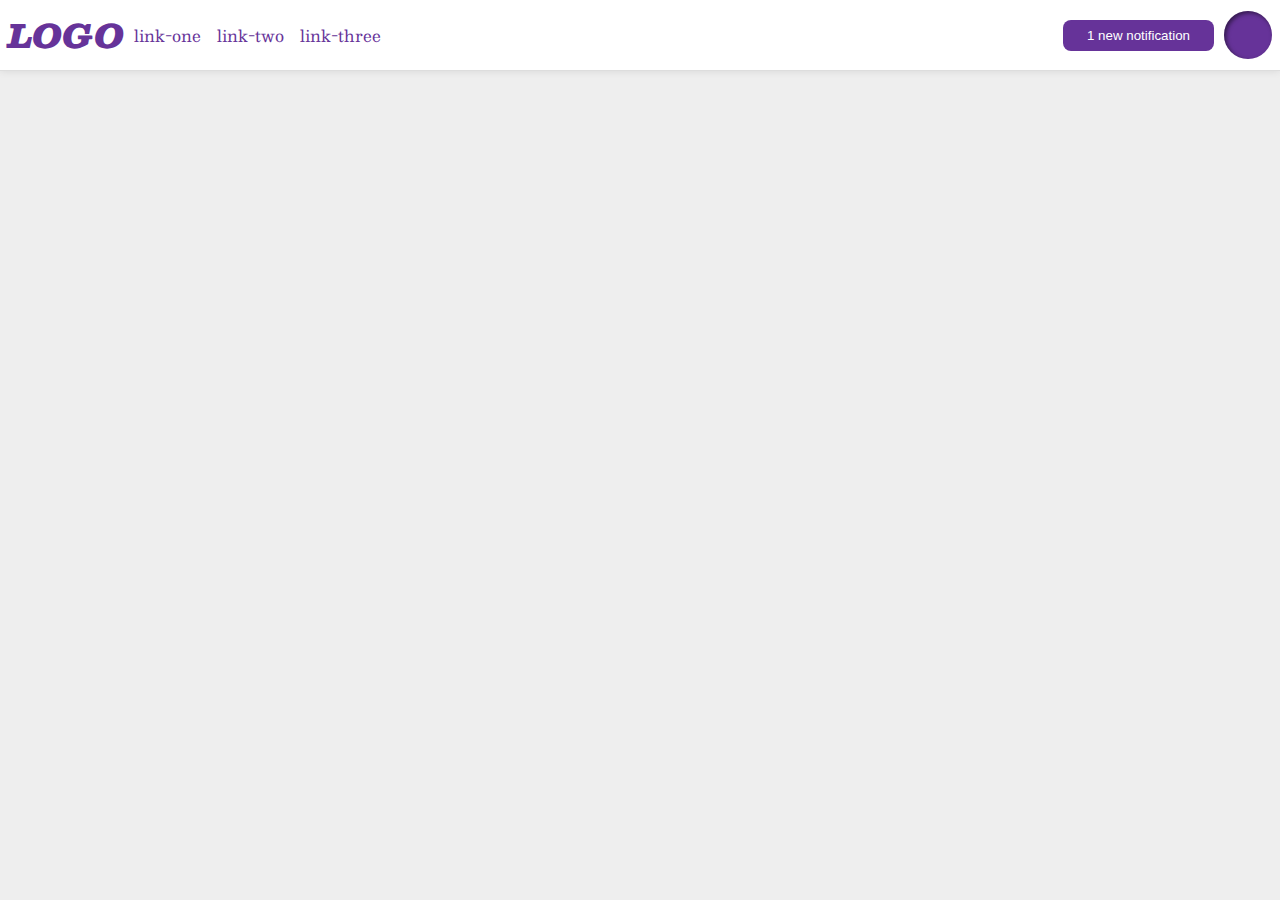
<file: flex/03-flex-header-2/index.html>
<!DOCTYPE html>
<html lang="en">

<head>
  <meta charset="UTF-8">
  <meta http-equiv="X-UA-Compatible" content="IE=edge">
  <meta name="viewport" content="width=device-width, initial-scale=1.0">
  <title>Flex Header 2</title>
  <link rel="stylesheet" href="style.css">
</head>

<body>
  <div class="header">
    <div class="left">
      <div class="logo">
        LOGO
      </div>
      <ul class="links">
        <li><a href="google.com">link-one</a></li>
        <li><a href="google.com">link-two</a></li>
        <li><a href="google.com">link-three</a></li>
      </ul>
    </div>
    <div class="right">
      <button class="notifications">
        1 new notification
      </button>
      <div class="profile-image"></div>
    </div>
  </div>
</body>

</html>
</file>
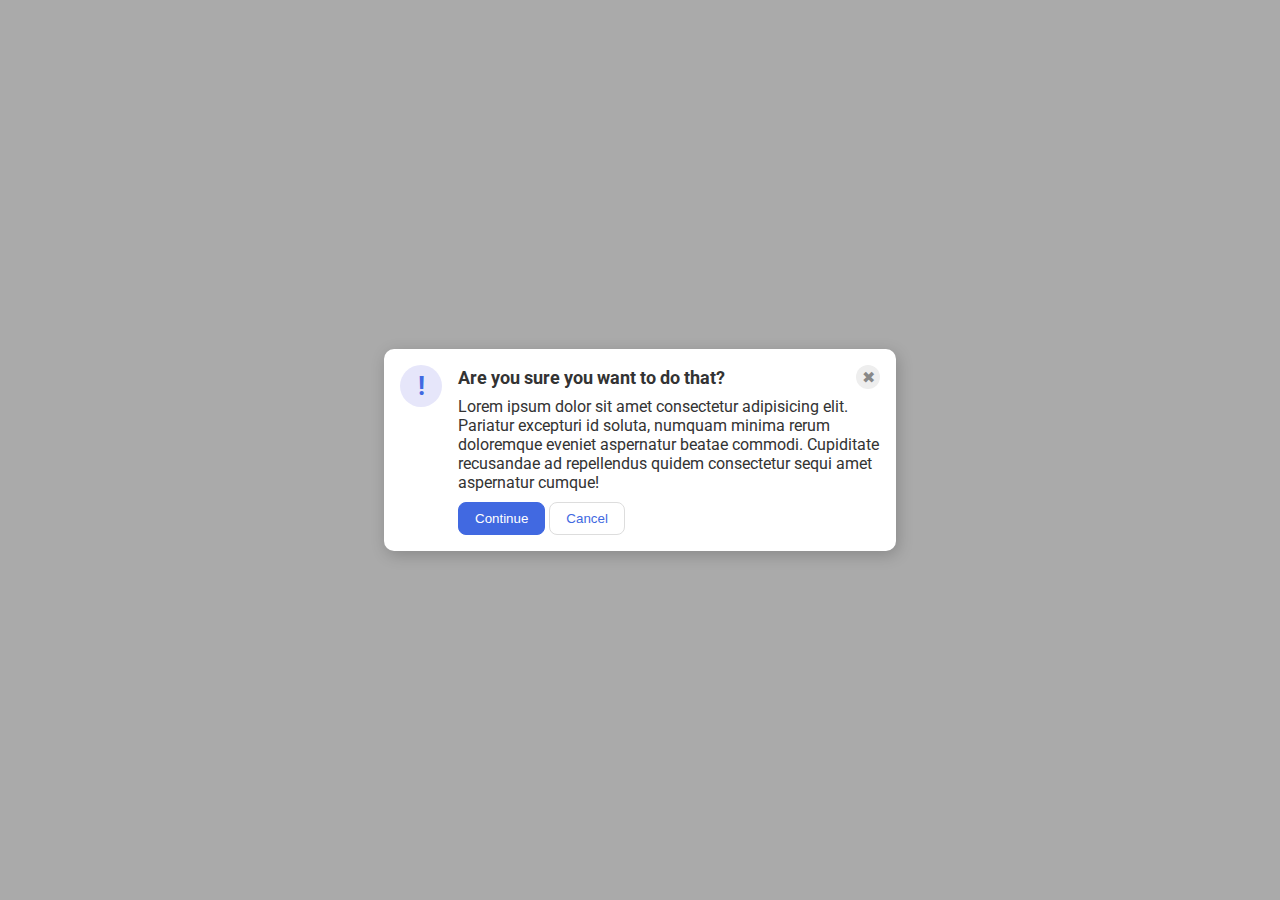
<file: flex/05-flex-modal/index.html>
<!DOCTYPE html>
<html lang="en">

<head>
  <meta charset="UTF-8">
  <meta http-equiv="X-UA-Compatible" content="IE=edge">
  <meta name="viewport" content="width=device-width, initial-scale=1.0">
  <link rel="stylesheet" href="style.css">
  <title>Modal</title>
</head>

<body>
  <div class="modal">
    <div class="icon">!</div>
    <div class="container">
      <div class="header">Are you sure you want to do that?
      <div class="close-button">✖</div>
    </div>
      <div class="text">Lorem ipsum dolor sit amet consectetur adipisicing elit. Pariatur excepturi id soluta, numquam
        minima rerum doloremque eveniet aspernatur beatae commodi. Cupiditate recusandae ad repellendus quidem
        consectetur sequi amet aspernatur cumque!</div>
      <button class="continue">Continue</button>
      <button class="cancel">Cancel</button>
    </div>
  </div>
</body>

</html>
</file>
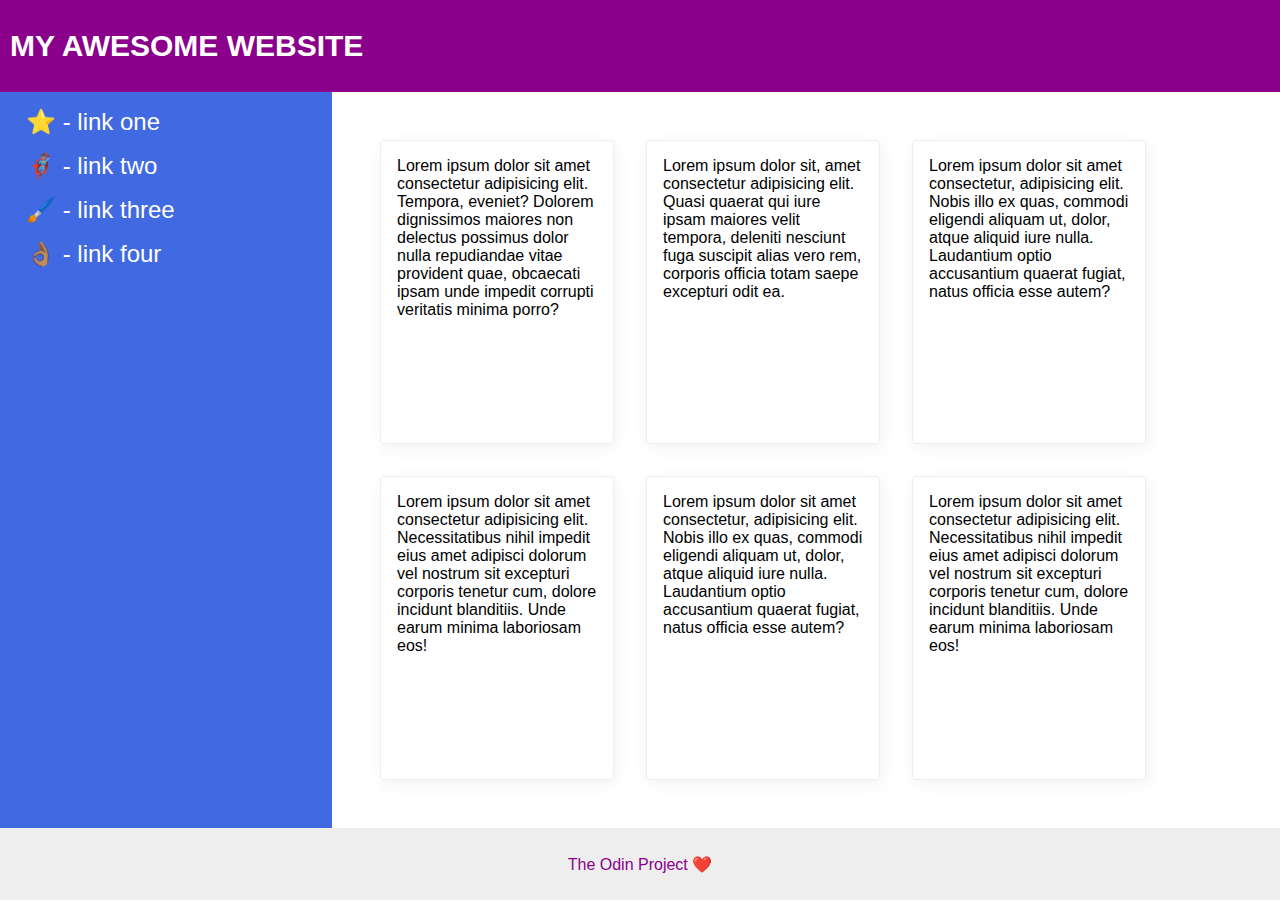
<file: flex/07-flex-layout-2/index.html>
<!DOCTYPE html>
<html lang="en">

<head>
  <meta charset="UTF-8">
  <meta http-equiv="X-UA-Compatible" content="IE=edge">
  <meta name="viewport" content="width=device-width, initial-scale=1.0">
  <title>The Holy Grail</title>
  <link rel="stylesheet" href="style.css">
</head>

<body>
  <div class="header">
    MY AWESOME WEBSITE
  </div>
  <div class="container">
    <div class="containerside">
      <div class="sidebar">
        <ul>
          <li><a href="google.com">⭐ - link one</a></li>
          <li><a href="google.com">🦸🏽‍♂️ - link two</a></li>
          <li><a href="google.com">🖌️ - link three</a></li>
          <li><a href="google.com">👌🏽 - link four</a></li>
        </ul>
      </div>
    </div>
    <div class="carddiv">
      <div class="card">Lorem ipsum dolor sit amet consectetur adipisicing elit. Tempora, eveniet? Dolorem dignissimos
        maiores non delectus possimus dolor nulla repudiandae vitae provident quae, obcaecati ipsam unde impedit
        corrupti
        veritatis minima porro?</div>
      <div class="card">Lorem ipsum dolor sit, amet consectetur adipisicing elit. Quasi quaerat qui iure ipsam maiores
        velit tempora, deleniti nesciunt fuga suscipit alias vero rem, corporis officia totam saepe excepturi odit ea.
      </div>
      <div class="card">Lorem ipsum dolor sit amet consectetur, adipisicing elit. Nobis illo ex quas, commodi eligendi
        aliquam ut, dolor, atque aliquid iure nulla. Laudantium optio accusantium quaerat fugiat, natus officia esse
        autem?</div>
      <div class="card">Lorem ipsum dolor sit amet consectetur adipisicing elit. Necessitatibus nihil impedit eius amet
        adipisci dolorum vel nostrum sit excepturi corporis tenetur cum, dolore incidunt blanditiis. Unde earum minima
        laboriosam eos!</div>
      <div class="card">Lorem ipsum dolor sit amet consectetur, adipisicing elit. Nobis illo ex quas, commodi eligendi
        aliquam ut, dolor, atque aliquid iure nulla. Laudantium optio accusantium quaerat fugiat, natus officia esse
        autem?</div>
      <div class="card">Lorem ipsum dolor sit amet consectetur adipisicing elit. Necessitatibus nihil impedit eius amet
        adipisci dolorum vel nostrum sit excepturi corporis tenetur cum, dolore incidunt blanditiis. Unde earum minima
        laboriosam eos!</div>
    </div>
  </div>
  <div class="footer">
    The Odin Project ❤️
  </div>
</body>

</html>
</file>
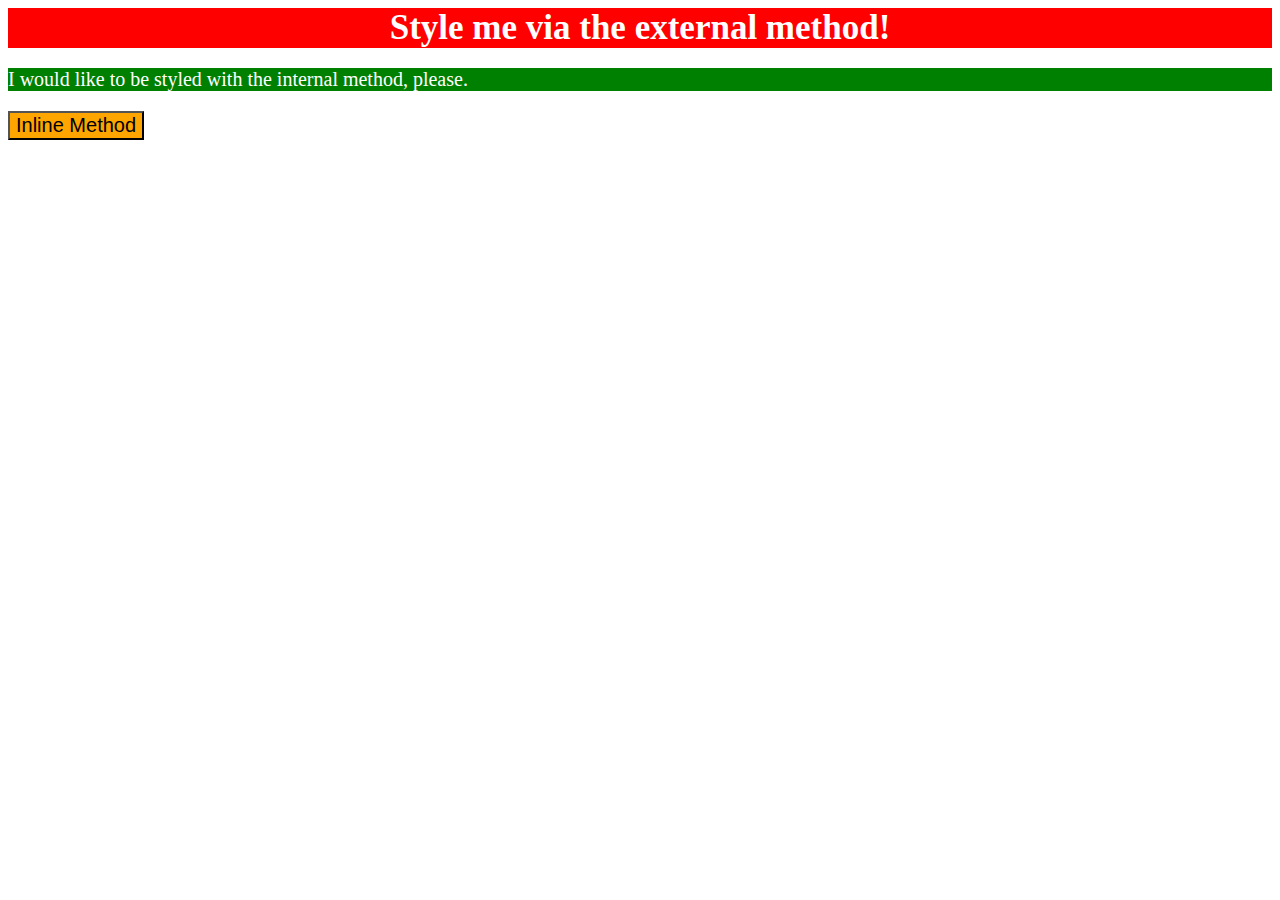
<file: foundations/01-css-methods/index.html>
<!DOCTYPE html>
<html lang="en">
<head>
  <meta charset="UTF-8">
  <meta http-equiv="X-UA-Compatible" content="IE=edge">
  <meta name="viewport" content="width=device-width, initial-scale=1.0">
  <link rel="stylesheet" href="styles.css">
  <title>Methods for Adding CSS</title>
  <style>
    p {
    background-color:green;
    color:white;
    font-size: 20px;
}
  </style>
</head>
<body>
  <div>Style me via the external method!</div>
  <p>I would like to be styled with the internal method, please.</p>
  <button style="background-color: orange; font-size: 20px;">Inline Method</button>
</body>
</html>
</file>
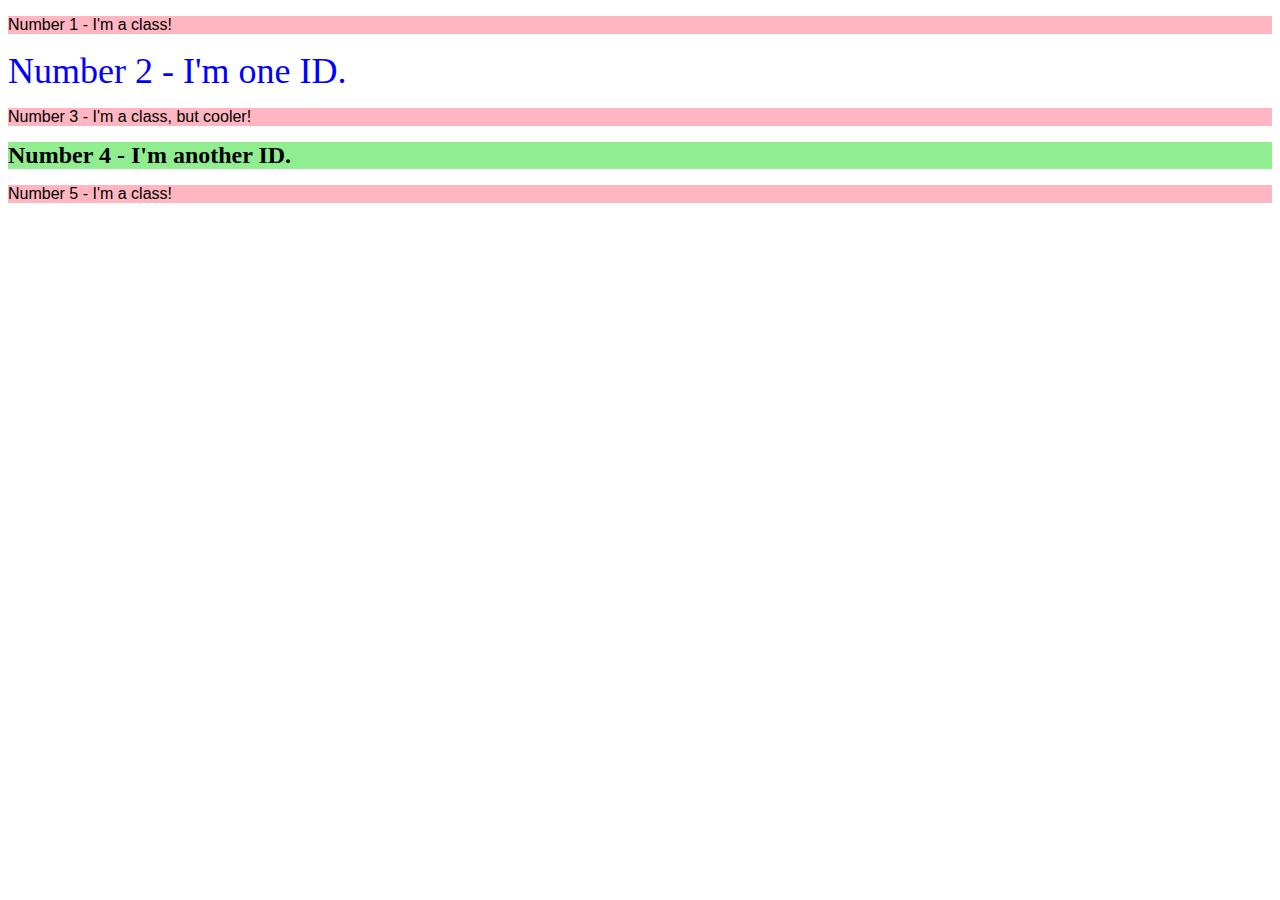
<file: foundations/02-class-id-selectors/index.html>
<!DOCTYPE html>
<html lang="en">
<head>
  <meta charset="UTF-8">
  <meta http-equiv="X-UA-Compatible" content="IE=edge">
  <meta name="viewport" content="width=device-width, initial-scale=1.0">
  <title>Class and ID Selectors</title>
  <link rel="stylesheet" href="style.css">
</head>
<body>
  <p class="first">Number 1 - I'm a class!</p>
  <div id="firstid">Number 2 - I'm one ID.</div>
  <p class="first second">Number 3 - I'm a class, but cooler!</p>
  <div id="secondid">Number 4 - I'm another ID.</div>
  <p class="first">Number 5 - I'm a class!</p>
</body>
</html>
</file>
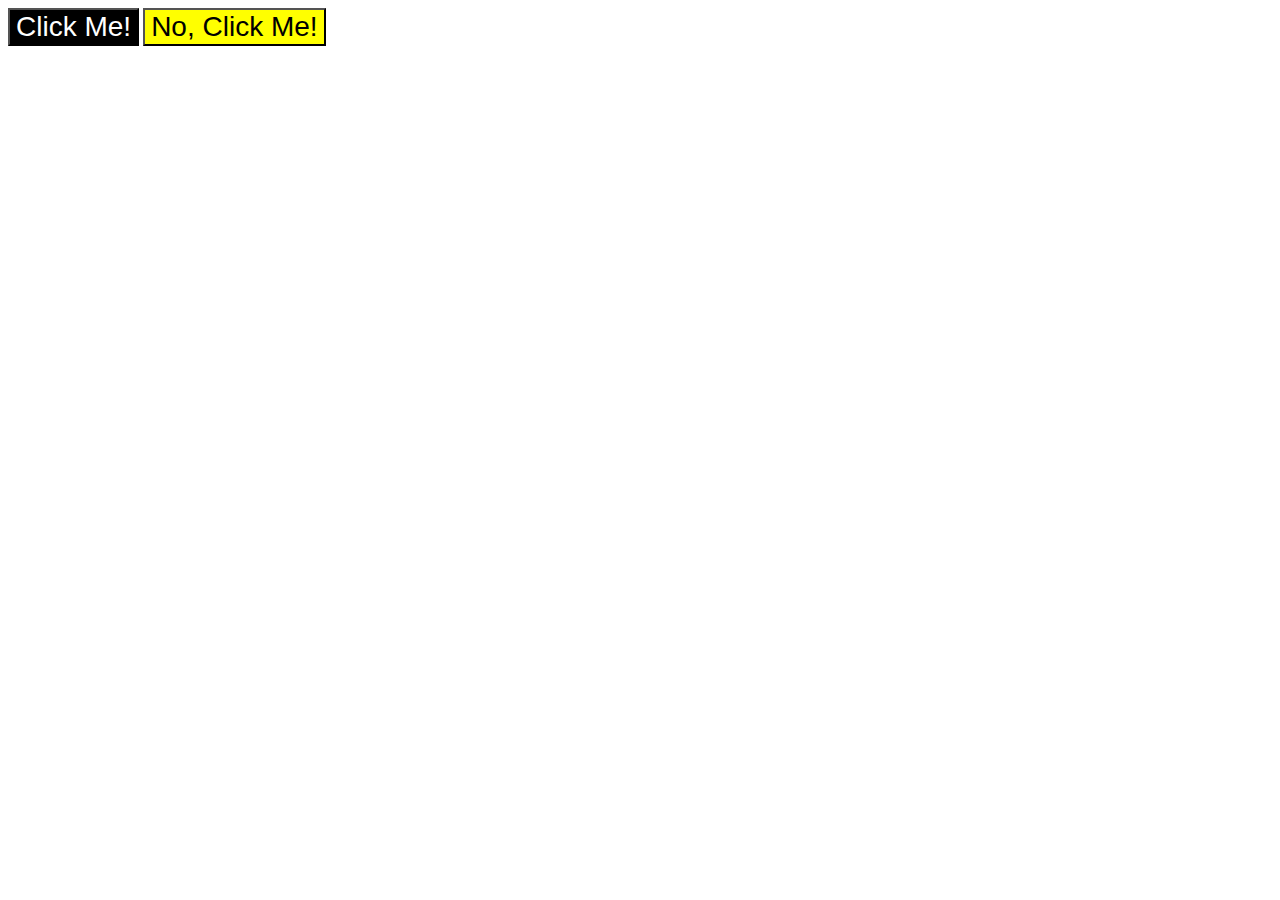
<file: foundations/03-grouping-selectors/index.html>
<!DOCTYPE html>
<html lang="en">
<head>
  <meta charset="UTF-8">
  <meta http-equiv="X-UA-Compatible" content="IE=edge">
  <meta name="viewport" content="width=device-width, initial-scale=1.0">
  <title>Grouping Selectors</title>
  <link rel="stylesheet" href="style.css">
</head>
<body>
  <button class="first">Click Me!</button>
  <button class="second">No, Click Me!</button>
</body>
</html>
</file>
<file: flex/03-flex-header-2/style.css>
/* this is some magical font-importing.  
you'll learn about it later. */
@import url('https://fonts.googleapis.com/css2?family=Besley:ital,wght@0,400;1,900&display=swap');

body {
  margin: 0;
  background: #eee;
  font-family: Besley, serif;
}

.header {
  background: white;
  border-bottom: 1px solid #ddd;
  box-shadow: 0 0 8px rgba(0,0,0,.1);
  display: flex;
  justify-content: space-between;
  align-items: center;
  padding: 8px;
}

.profile-image {
  background: rebeccapurple;
  box-shadow: inset 2px 2px 4px rgba(0,0,0,.5);
  border-radius: 50%;
  width: 48px;
  height:  48px;
}

.logo {
  color: rebeccapurple;
  font-size: 32px;
  font-weight: 900;
  font-style: italic;
}

button {
  border: none;
  border-radius: 8px;
  background: rebeccapurple;
  color: white;
  padding: 8px 24px;
}

a {
  /* this removes the line under our links */
  text-decoration: none;
  color: rebeccapurple;
}

ul {
  list-style-type: none;
  display: flex;
  margin: 0;
  padding: 0;
  gap:16px;
}

.left {
  display: flex;
  gap: 10px;
  align-items: center;
}

.right {
  display: flex;
  gap: 10px;
  align-items: center;
}
</file>
<file: flex/05-flex-modal/style.css>
@import url('https://fonts.googleapis.com/css2?family=Roboto:wght@400;700&display=swap');

html, body {
  height: 100%;
}

body {
  font-family: Roboto, sans-serif;
  margin: 0;
  background: #aaa;
  color: #333;
  /* I'll give you this one for free lol */
  display: flex;
  align-items: center;
  justify-content: center;
}

.modal {
  background: white;
  width: 480px;
  border-radius: 10px;
  box-shadow: 2px 4px 16px rgba(0,0,0,.2);
  display: flex;
  gap: 16px;
  padding: 16px;
}

.icon {
  color: royalblue;
  font-size: 26px;
  font-weight: 700;
  background: lavender;
  width: 42px;
  height: 42px;
  border-radius: 50%;
  display: flex;
  align-items: center;
  justify-content: center;
  flex-shrink: 0;
}

.close-button {
  background: #eee;
  border-radius: 50%;
  color: #888;
  font-weight: 400;
  font-size: 16px;
  height: 24px;
  width: 24px;
  display: flex;
  align-items: center;
  justify-content: center;
}

button {
  padding: 8px 16px;
  border-radius: 8px;
}

button.continue {
  background: royalblue;
  border: 1px solid royalblue;
  color: white;
}

button.cancel {
  background: white;
  border: 1px solid #ddd;
  color: royalblue;
}

.header {
  display: flex;
  align-items: center;
  justify-content: space-between;
  font-size: 18px;
  font-weight: 700;
  margin-bottom: 8px;
}

.text {
  margin-bottom: 10px;
}
</file>
<file: flex/07-flex-layout-2/style.css>
body {
  font-family: -apple-system, BlinkMacSystemFont, 'Segoe UI', Roboto, Oxygen, Ubuntu, Cantarell, 'Open Sans', 'Helvetica Neue', sans-serif;
  margin: 0;
  min-height: 100vh;
  display: flex;
  flex-direction: column;
}

.header {
  height: 72px;
  background: darkmagenta;
  color: white;
  font-size: 30px;
  display: flex;
  align-items: center;
  font-weight: 700;
  padding: 10px;
}

.footer {
  height: 72px;
  background: #eee;
  color: darkmagenta;
  display: flex;
  justify-content: center;
  align-items: center;
}

.sidebar {
  width: 300px;
  background: royalblue;
  flex-shrink: 0;
  padding: 16px;
  height: 100%;
}

.card {
  border: 1px solid #eee;
  box-shadow: 2px 4px 16px rgba(0,0,0,.06);
  border-radius: 4px;
  padding: 16px;
  margin: 16px;
  width: 200px;
}

.container {
  display: flex;
  flex: 1;
}

.carddiv {
  padding: 32px;
  display: flex;
  flex-wrap: wrap;
}

ul {
  list-style-type: none;
  display: flex;
  margin: 0;
  padding: 0;
  gap:16px;
  flex-direction: column;
  padding-left: 10px;
}

a {
  color: white;
  text-decoration: none;
  font-size: 24px;
}
</file>
<file: foundations/01-css-methods/styles.css>
div {
    background-color:red;
    color:white;
    font-size: 35px;
    font-weight: bold;
    text-align: center;
}
</file>
<file: foundations/02-class-id-selectors/style.css>
.first {
    background-color:lightpink;
    font-family: Verdana, Geneva, Tahoma, sans-serif;
}

#firstid {
    color:blue;
    font-size: 36px;
}.

.first.second {
    font-size: 24px;
}

#secondid {
    background-color: lightgreen;
    font-size: 24px;
    font-weight: bold;
}
</file>
<file: foundations/03-grouping-selectors/style.css>
.first , .second {
    font-family: Helvetica, "Times New Roman", sans-serif;
    font-size: 28px;
}

.first {
    background-color: black;
    color: white;
}

.second {
    background-color: yellow;
}
</file>
